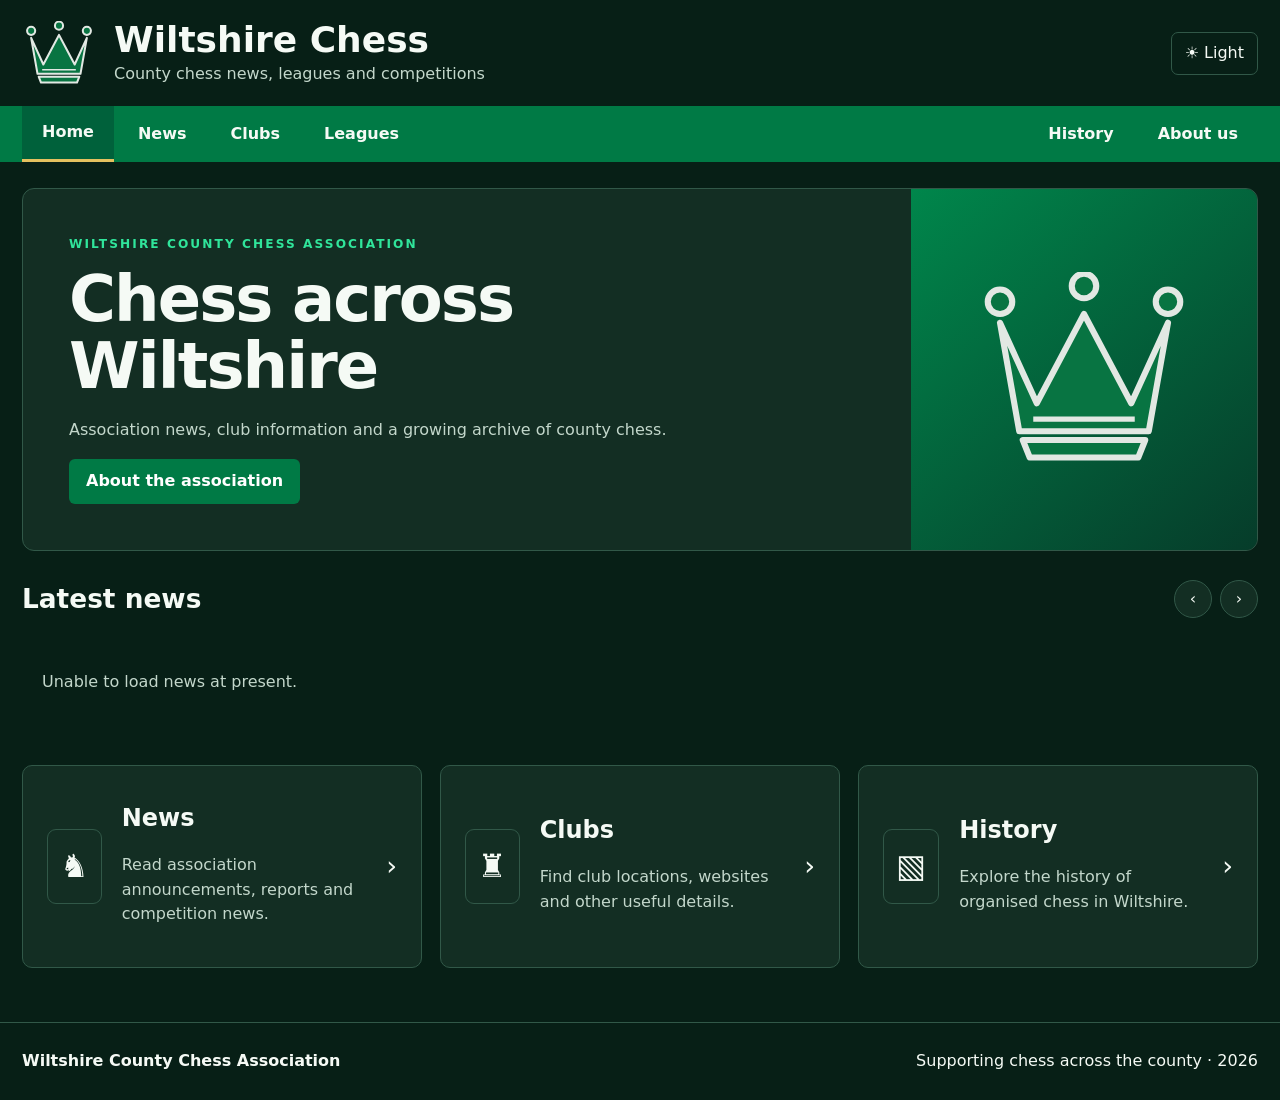
<file: index.html>
<!doctype html><html lang="en"><head><meta charset="utf-8"><meta name="viewport" content="width=device-width, initial-scale=1"><meta name="description" content="Association news, club information and a growing archive of county chess."><title>Home | Wiltshire Chess</title><link rel="icon" href="assets/w-crown.svg" type="image/svg+xml"><link rel="stylesheet" href="assets/site.css?v=mobile-hero-20261029"><script defer src="assets/site.js"></script><script defer src="assets/news-config.js"></script><script defer src="assets/pages-nav.js"></script><script defer src="assets/news.js"></script></head><body><a class="skip" href="#content">Skip to content</a><header class="site-header"><div class="wrap masthead"><a class="mark" href="index.html" aria-label="Wiltshire Chess home"><img src="assets/w-crown.svg" alt="" width="74" height="65"></a><div><div class="site-title">Wiltshire Chess</div><p class="tagline">County chess news, leagues and competitions</p></div><button class="theme-toggle" type="button">☀ Light</button></div></header><div class="nav-bar"><div class="wrap"><button class="mobile-menu" type="button" aria-expanded="false" aria-controls="primary-nav">☰ Menu</button><nav class="nav" id="primary-nav" aria-label="Main navigation"><a href="index.html" aria-current="page">Home</a><a href="news.html">News</a><a href="clubs.html">Clubs</a><a href="leagues.html">Leagues</a><a href="history.html">History</a><a href="about.html">About us</a></nav></div></div><main class="wrap page" id="content"><section class="hero"><div class="hero-copy"><div class="eyebrow">Wiltshire County Chess Association</div><h1>Chess across<br>Wiltshire</h1><p>Association news, club information and a growing archive of county chess.</p><a class="button" href="about.html">About the association</a></div><div class="hero-logo"><img src="assets/w-crown.svg" alt="Wiltshire Chess W crown" width="210" height="196"></div></section><div class="section-heading"><h2>Latest news</h2><div class="news-controls"><button data-scroll="prev" aria-label="Previous news">‹</button><button data-scroll="next" aria-label="Next news">›</button></div></div><div class="news-track" data-news-carousel aria-label="News carousel"><p>Loading news…</p></div><div class="cards"><a class="card feature" href="news.html"><span class="symbol">♞</span><span><h2>News</h2><p>Read association announcements, reports and competition news.</p></span><span class="arrow">›</span></a><a class="card feature" href="clubs.html"><span class="symbol">♜</span><span><h2>Clubs</h2><p>Find club locations, websites and other useful details.</p></span><span class="arrow">›</span></a><a class="card feature" href="history.html"><span class="symbol">▧</span><span><h2>History</h2><p>Explore the history of organised chess in Wiltshire.</p></span><span class="arrow">›</span></a></div></main><footer class="site-footer"><div class="wrap footer-inner"><strong>Wiltshire County Chess Association</strong><span>Supporting chess across the county · <span data-year>2026</span></span></div></footer></body></html>
</file>
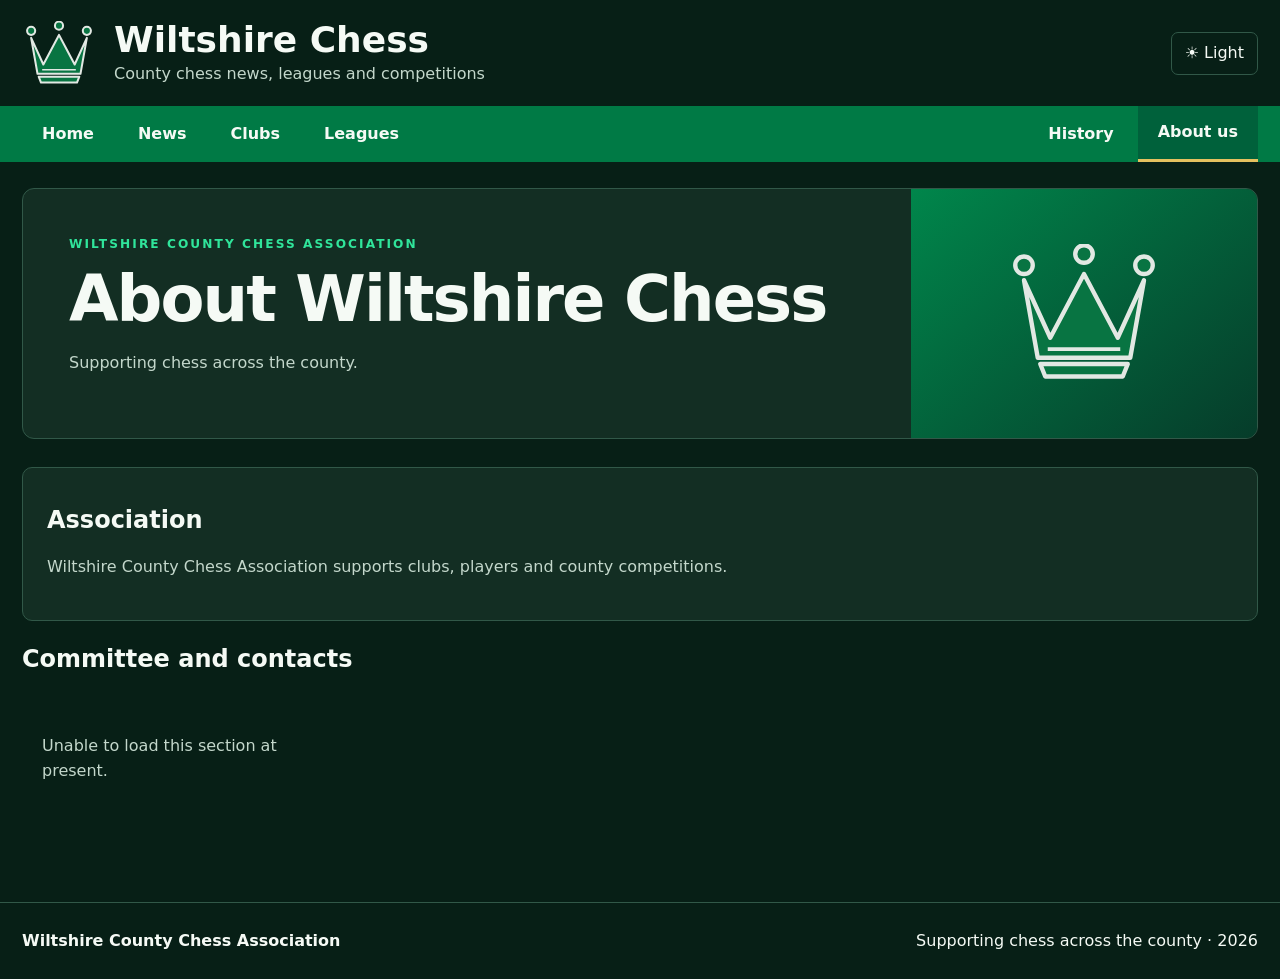
<file: about.html>
<!doctype html><html lang="en"><head><meta charset="utf-8"><meta name="viewport" content="width=device-width, initial-scale=1"><meta name="description" content="Supporting chess across the county."><title>About us | Wiltshire Chess</title><link rel="icon" href="assets/w-crown.svg" type="image/svg+xml"><link rel="stylesheet" href="assets/site.css?v=mobile-hero-20261029"><script defer src="assets/site.js"></script><script defer src="assets/news-config.js"></script><script defer src="assets/pages-nav.js"></script><script defer src="assets/content.js"></script></head><body data-page-id="about"><a class="skip" href="#content">Skip to content</a><header class="site-header"><div class="wrap masthead"><a class="mark" href="index.html" aria-label="Wiltshire Chess home"><img src="assets/w-crown.svg" alt="" width="74" height="65"></a><div><div class="site-title">Wiltshire Chess</div><p class="tagline">County chess news, leagues and competitions</p></div><button class="theme-toggle" type="button">☀ Light</button></div></header><div class="nav-bar"><div class="wrap"><button class="mobile-menu" type="button" aria-expanded="false" aria-controls="primary-nav">☰ Menu</button><nav class="nav" id="primary-nav" aria-label="Main navigation"><a href="index.html">Home</a><a href="news.html">News</a><a href="clubs.html">Clubs</a><a href="leagues.html">Leagues</a><a href="history.html">History</a><a href="about.html" aria-current="page">About us</a></nav></div></div><main class="wrap page" id="content"><section class="hero"><div class="hero-copy"><div class="eyebrow">Wiltshire County Chess Association</div><h1>About Wiltshire Chess</h1><p>Supporting chess across the county.</p></div><div class="hero-logo"><img src="assets/w-crown.svg" alt="" width="150" height="140"></div></section><div class="card"><h2>Association</h2><p>Wiltshire County Chess Association supports clubs, players and county competitions.</p></div><h2>Committee and contacts</h2><div class="content-grid" data-committee><p>Loading committee…</p></div></main><footer class="site-footer"><div class="wrap footer-inner"><strong>Wiltshire County Chess Association</strong><span>Supporting chess across the county · <span data-year>2026</span></span></div></footer></body></html>
</file>
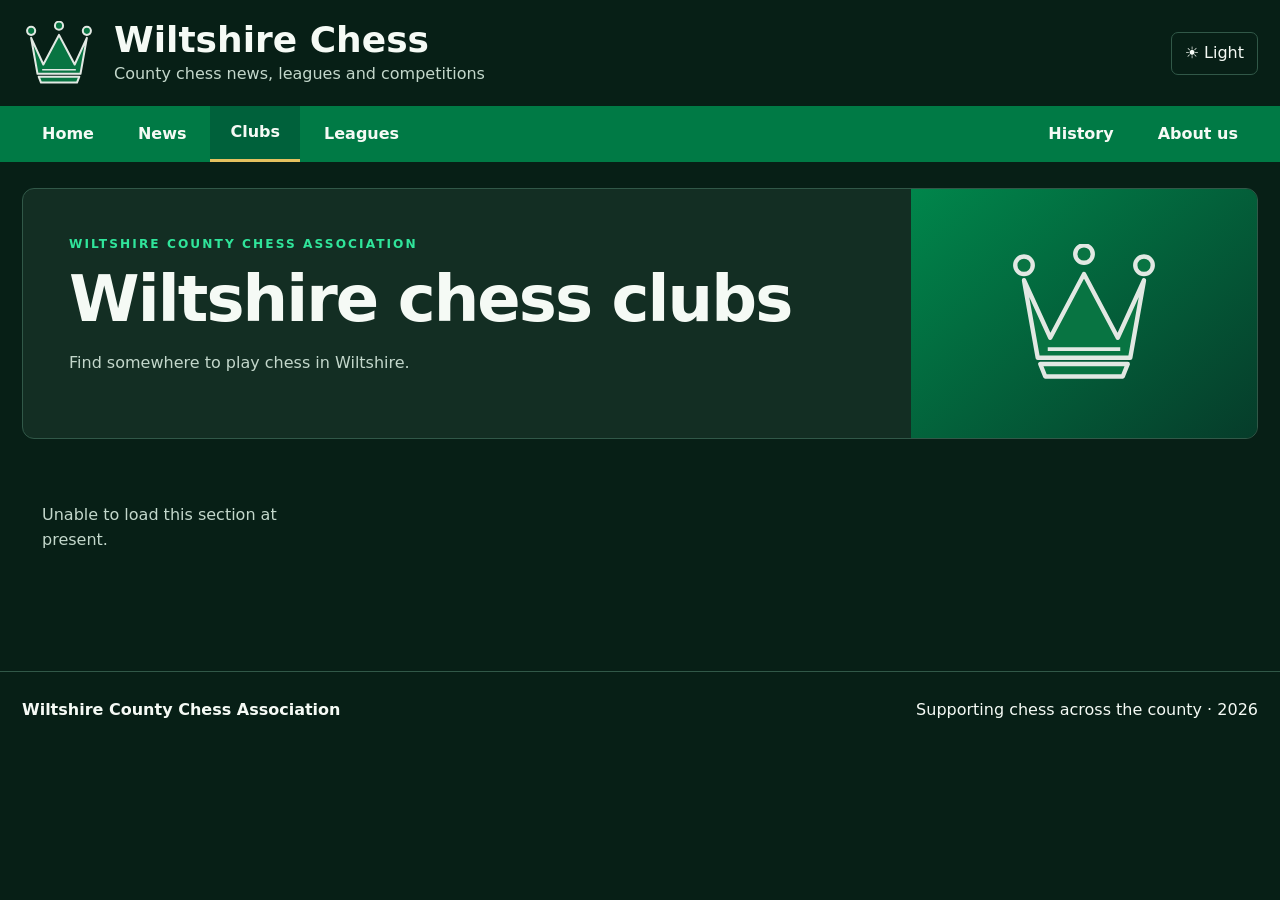
<file: clubs.html>
<!doctype html><html lang="en"><head><meta charset="utf-8"><meta name="viewport" content="width=device-width, initial-scale=1"><meta name="description" content="Find somewhere to play chess in Wiltshire."><title>Clubs | Wiltshire Chess</title><link rel="icon" href="assets/w-crown.svg" type="image/svg+xml"><link rel="stylesheet" href="assets/site.css?v=mobile-hero-20261029"><script defer src="assets/site.js"></script><script defer src="assets/news-config.js"></script><script defer src="assets/pages-nav.js"></script><script defer src="assets/content.js"></script></head><body data-page-id="clubs"><a class="skip" href="#content">Skip to content</a><header class="site-header"><div class="wrap masthead"><a class="mark" href="index.html" aria-label="Wiltshire Chess home"><img src="assets/w-crown.svg" alt="" width="74" height="65"></a><div><div class="site-title">Wiltshire Chess</div><p class="tagline">County chess news, leagues and competitions</p></div><button class="theme-toggle" type="button">☀ Light</button></div></header><div class="nav-bar"><div class="wrap"><button class="mobile-menu" type="button" aria-expanded="false" aria-controls="primary-nav">☰ Menu</button><nav class="nav" id="primary-nav" aria-label="Main navigation"><a href="index.html">Home</a><a href="news.html">News</a><a href="clubs.html" aria-current="page">Clubs</a><a href="leagues.html">Leagues</a><a href="history.html">History</a><a href="about.html">About us</a></nav></div></div><main class="wrap page" id="content"><section class="hero"><div class="hero-copy"><div class="eyebrow">Wiltshire County Chess Association</div><h1>Wiltshire chess clubs</h1><p>Find somewhere to play chess in Wiltshire.</p></div><div class="hero-logo"><img src="assets/w-crown.svg" alt="" width="150" height="140"></div></section><div class="content-grid" data-clubs><p>Loading clubs…</p></div></main><footer class="site-footer"><div class="wrap footer-inner"><strong>Wiltshire County Chess Association</strong><span>Supporting chess across the county · <span data-year>2026</span></span></div></footer></body></html>
</file>
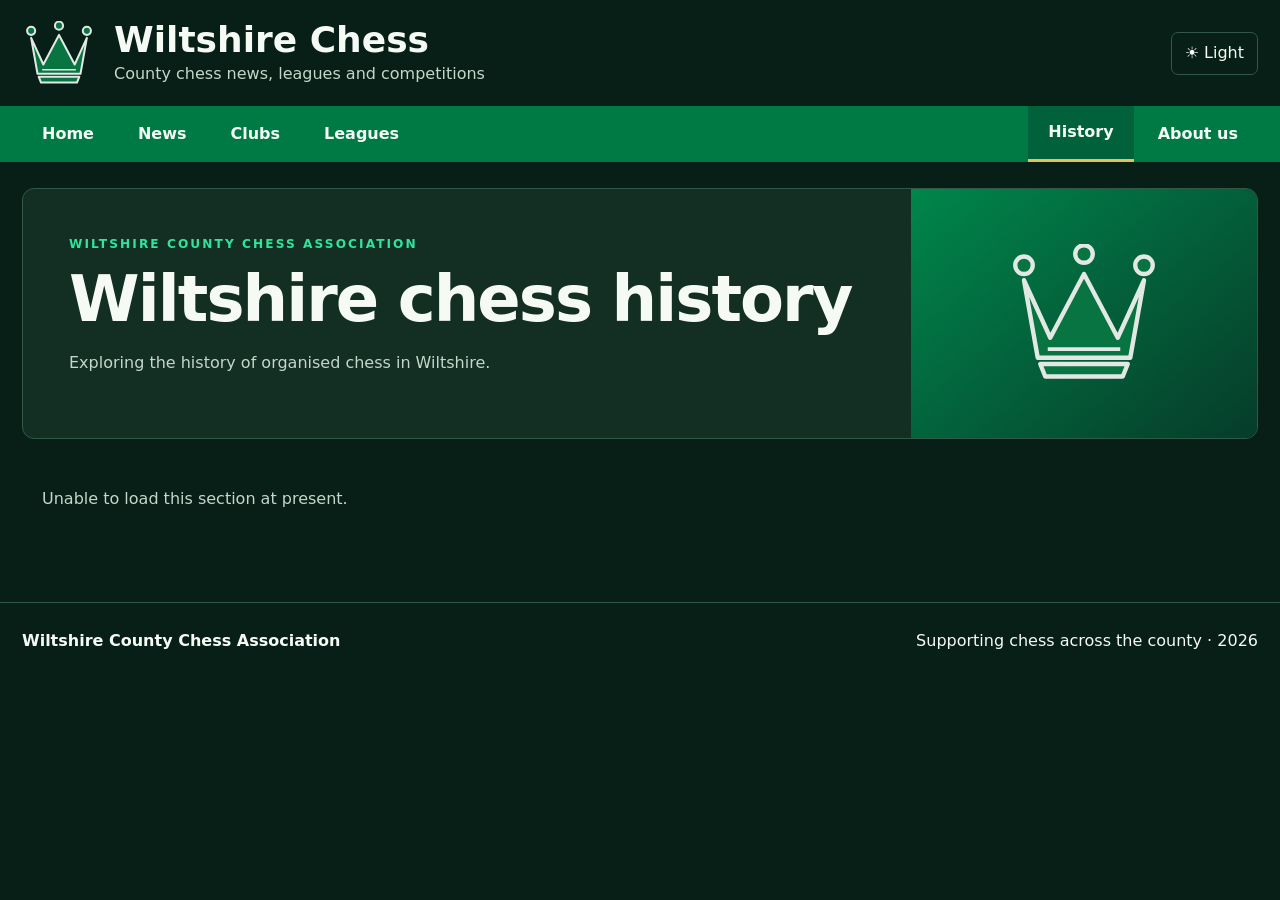
<file: history.html>
<!doctype html><html lang="en"><head><meta charset="utf-8"><meta name="viewport" content="width=device-width, initial-scale=1"><meta name="description" content="Exploring the history of organised chess in Wiltshire."><title>History | Wiltshire Chess</title><link rel="icon" href="assets/w-crown.svg" type="image/svg+xml"><link rel="stylesheet" href="assets/site.css?v=mobile-hero-20261029"><script defer src="assets/site.js"></script><script defer src="assets/news-config.js"></script><script defer src="assets/pages-nav.js"></script><script defer src="assets/content.js"></script></head><body data-page-id="history"><a class="skip" href="#content">Skip to content</a><header class="site-header"><div class="wrap masthead"><a class="mark" href="index.html" aria-label="Wiltshire Chess home"><img src="assets/w-crown.svg" alt="" width="74" height="65"></a><div><div class="site-title">Wiltshire Chess</div><p class="tagline">County chess news, leagues and competitions</p></div><button class="theme-toggle" type="button">☀ Light</button></div></header><div class="nav-bar"><div class="wrap"><button class="mobile-menu" type="button" aria-expanded="false" aria-controls="primary-nav">☰ Menu</button><nav class="nav" id="primary-nav" aria-label="Main navigation"><a href="index.html">Home</a><a href="news.html">News</a><a href="clubs.html">Clubs</a><a href="leagues.html">Leagues</a><a href="history.html" aria-current="page">History</a><a href="about.html">About us</a></nav></div></div><main class="wrap page" id="content"><section class="hero"><div class="hero-copy"><div class="eyebrow">Wiltshire County Chess Association</div><h1>Wiltshire chess history</h1><p>Exploring the history of organised chess in Wiltshire.</p></div><div class="hero-logo"><img src="assets/w-crown.svg" alt="" width="150" height="140"></div></section><div data-page-body><p>Loading page…</p></div></main><footer class="site-footer"><div class="wrap footer-inner"><strong>Wiltshire County Chess Association</strong><span>Supporting chess across the county · <span data-year>2026</span></span></div></footer></body></html>
</file>
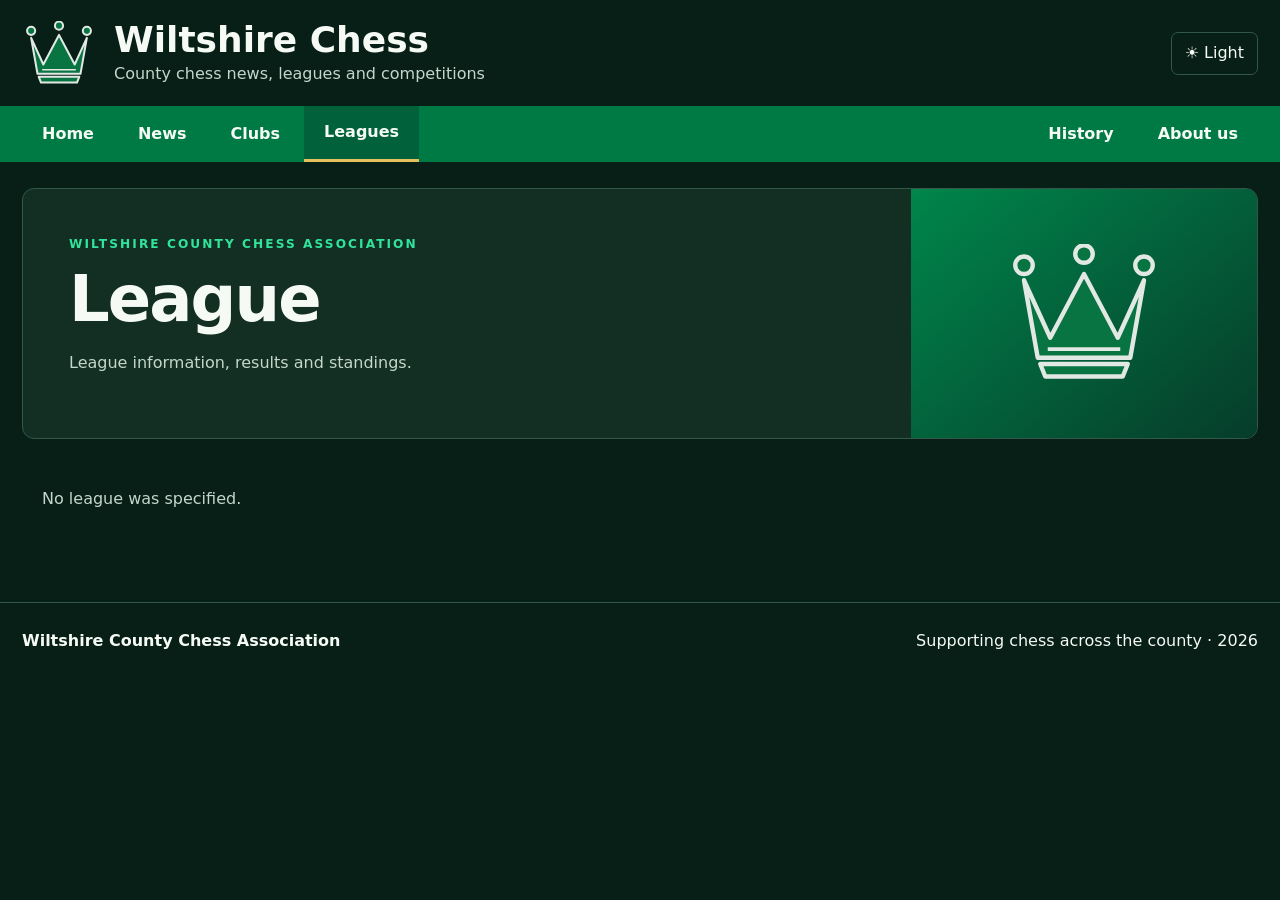
<file: league.html>
<!doctype html>
<html lang="en">
<head>
  <meta charset="utf-8">
  <meta name="viewport" content="width=device-width, initial-scale=1">
  <meta name="description" content="Wiltshire chess league information, tables and results.">
  <title>League | Wiltshire Chess</title>
  <link rel="icon" href="assets/w-crown.svg" type="image/svg+xml">
  <link rel="stylesheet" href="assets/site.css?v=mobile-hero-20261029">
  <link rel="stylesheet" href="assets/leagues.css?v=result-layout-20261110">
  <script defer src="assets/site.js"></script>
  <script defer src="assets/news-config.js"></script>
  <script defer src="assets/pages-nav.js"></script>
  <script defer src="assets/league-detail.js?v=result-layout-20261110"></script>
</head>
<body>
  <a class="skip" href="#content">Skip to content</a>
  <header class="site-header">
    <div class="wrap masthead">
      <a class="mark" href="index.html" aria-label="Wiltshire Chess home"><img src="assets/w-crown.svg" alt="" width="74" height="65"></a>
      <div><div class="site-title">Wiltshire Chess</div><p class="tagline">County chess news, leagues and competitions</p></div>
      <button class="theme-toggle" type="button">☀ Light</button>
    </div>
  </header>
  <div class="nav-bar">
    <div class="wrap">
      <button class="mobile-menu" type="button" aria-expanded="false" aria-controls="primary-nav">☰ Menu</button>
      <nav class="nav" id="primary-nav" aria-label="Main navigation">
        <a href="index.html">Home</a><a href="news.html">News</a><a href="clubs.html">Clubs</a><a href="leagues.html" aria-current="page">Leagues</a><a href="history.html">History</a><a href="about.html">About us</a>
      </nav>
    </div>
  </div>
  <main class="wrap page" id="content">
    <section class="hero">
      <div class="hero-copy">
        <div class="eyebrow">Wiltshire County Chess Association</div>
        <h1 data-league-title>League</h1>
        <p data-league-intro>League information, results and standings.</p>
      </div>
      <div class="hero-logo"><img src="assets/w-crown.svg" alt="" width="150" height="140"></div>
    </section>
    <section data-league aria-label="League details"><p>Loading league…</p></section>
  </main>
  <footer class="site-footer"><div class="wrap footer-inner"><strong>Wiltshire County Chess Association</strong><span>Supporting chess across the county · <span data-year>2026</span></span></div></footer>
</body>
</html>
</file>
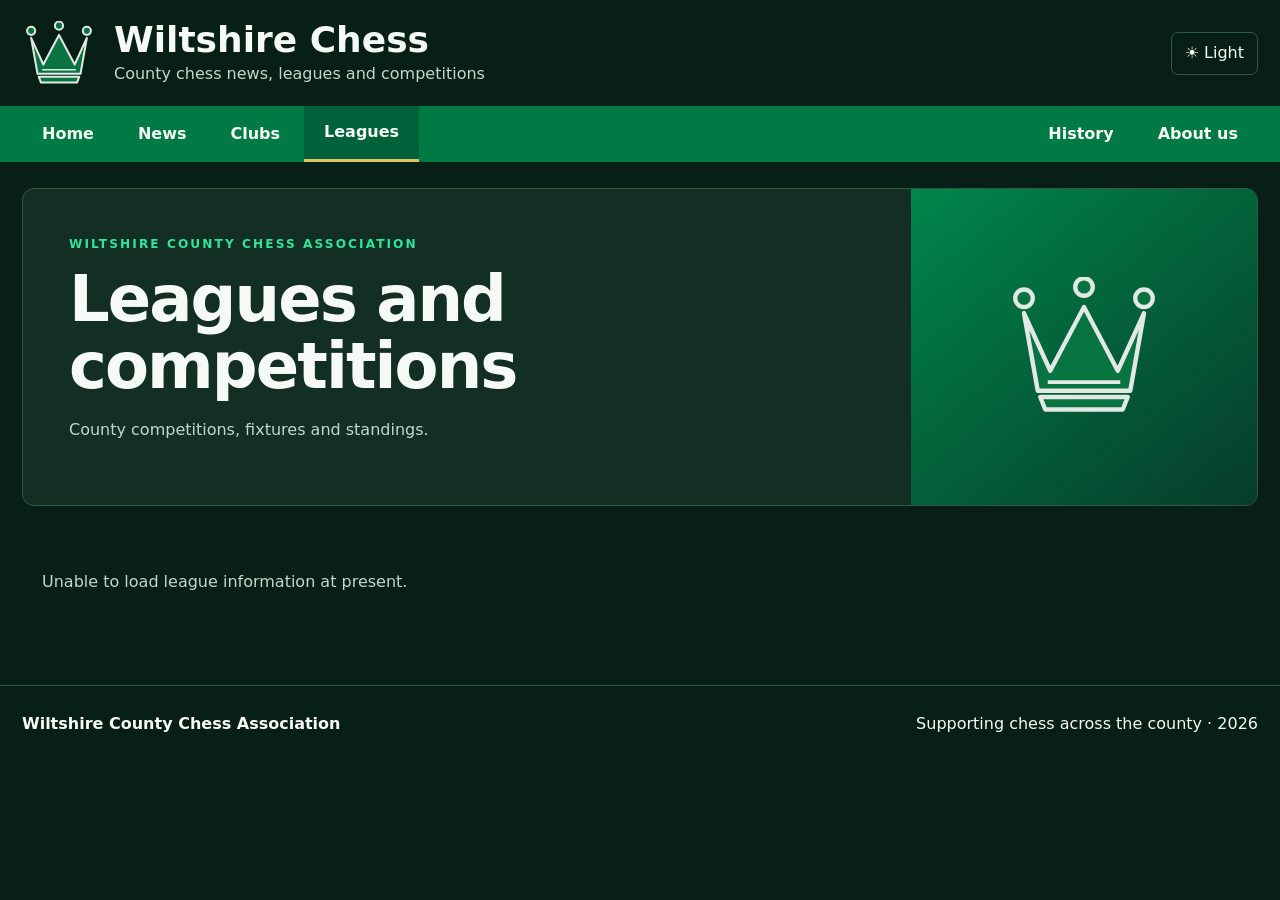
<file: leagues.html>
<!doctype html><html lang="en"><head><meta charset="utf-8"><meta name="viewport" content="width=device-width, initial-scale=1"><meta name="description" content="County competitions, fixtures and standings."><title>Leagues | Wiltshire Chess</title><link rel="icon" href="assets/w-crown.svg" type="image/svg+xml"><link rel="stylesheet" href="assets/site.css?v=mobile-hero-20261029"><link rel="stylesheet" href="assets/leagues.css?v=league-archive-foundation-20261111"><script defer src="assets/site.js"></script><script defer src="assets/news-config.js"></script><script defer src="assets/pages-nav.js"></script><script defer src="assets/leagues.js?v=league-archive-foundation-20261111"></script></head><body data-page-id="leagues"><a class="skip" href="#content">Skip to content</a><header class="site-header"><div class="wrap masthead"><a class="mark" href="index.html" aria-label="Wiltshire Chess home"><img src="assets/w-crown.svg" alt="" width="74" height="65"></a><div><div class="site-title">Wiltshire Chess</div><p class="tagline">County chess news, leagues and competitions</p></div><button class="theme-toggle" type="button">☀ Light</button></div></header><div class="nav-bar"><div class="wrap"><button class="mobile-menu" type="button" aria-expanded="false" aria-controls="primary-nav">☰ Menu</button><nav class="nav" id="primary-nav" aria-label="Main navigation"><a href="index.html">Home</a><a href="news.html">News</a><a href="clubs.html">Clubs</a><a href="leagues.html" aria-current="page">Leagues</a><a href="history.html">History</a><a href="about.html">About us</a></nav></div></div><main class="wrap page" id="content"><section class="hero"><div class="hero-copy"><div class="eyebrow">Wiltshire County Chess Association</div><h1>Leagues and competitions</h1><p>County competitions, fixtures and standings.</p></div><div class="hero-logo"><img src="assets/w-crown.svg" alt="" width="150" height="140"></div></section><section class="league-groups" data-leagues aria-label="Leagues and competitions"><p>Loading league information…</p></section></main><footer class="site-footer"><div class="wrap footer-inner"><strong>Wiltshire County Chess Association</strong><span>Supporting chess across the county · <span data-year>2026</span></span></div></footer></body></html>
</file>
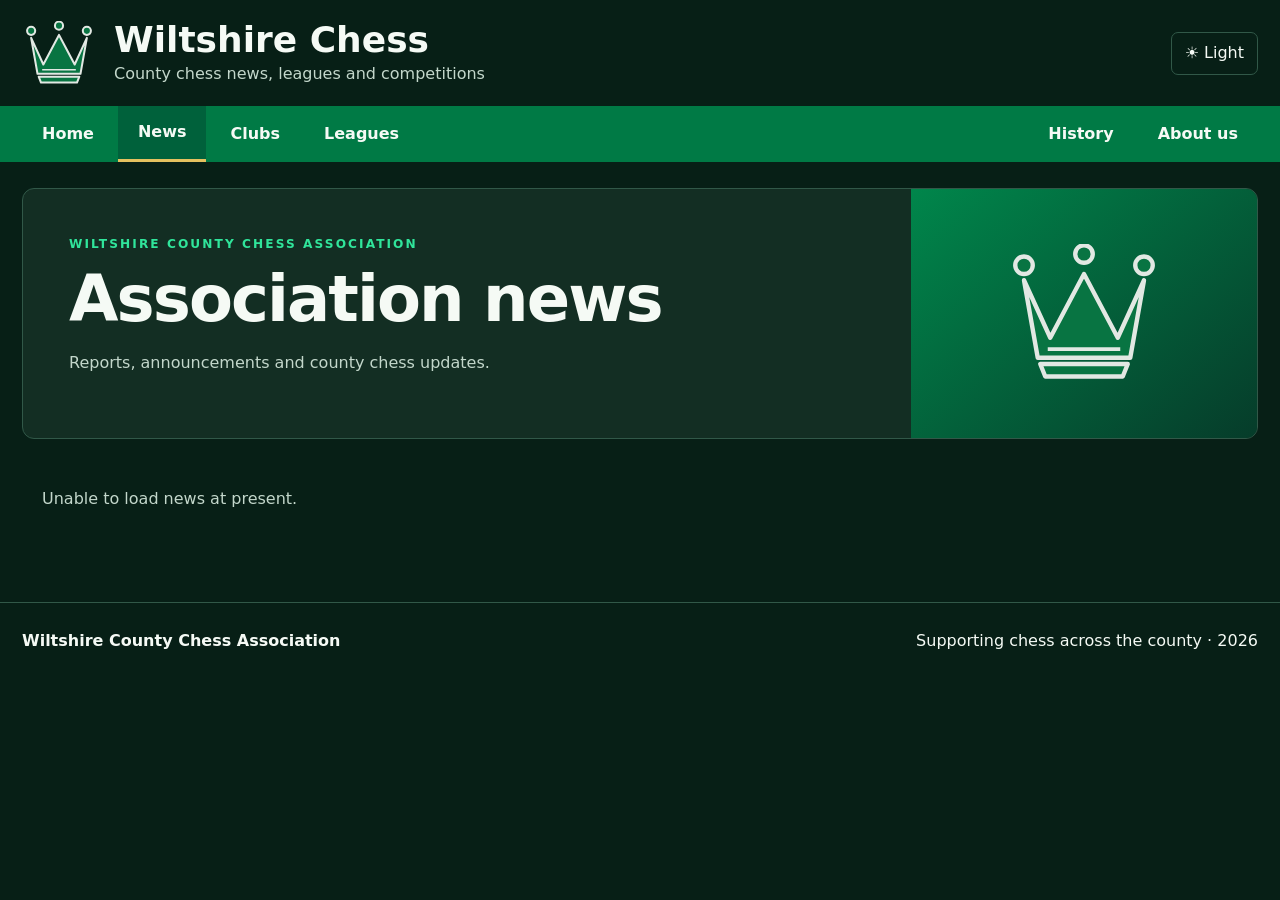
<file: news.html>
<!doctype html><html lang="en"><head><meta charset="utf-8"><meta name="viewport" content="width=device-width, initial-scale=1"><meta name="description" content="Reports, announcements and county chess updates."><title>News | Wiltshire Chess</title><link rel="icon" href="assets/w-crown.svg" type="image/svg+xml"><link rel="stylesheet" href="assets/site.css?v=mobile-hero-20261029"><script defer src="assets/site.js"></script><script defer src="assets/news-config.js"></script><script defer src="assets/pages-nav.js"></script><script defer src="assets/news.js"></script></head><body><a class="skip" href="#content">Skip to content</a><header class="site-header"><div class="wrap masthead"><a class="mark" href="index.html" aria-label="Wiltshire Chess home"><img src="assets/w-crown.svg" alt="" width="74" height="65"></a><div><div class="site-title">Wiltshire Chess</div><p class="tagline">County chess news, leagues and competitions</p></div><button class="theme-toggle" type="button">☀ Light</button></div></header><div class="nav-bar"><div class="wrap"><button class="mobile-menu" type="button" aria-expanded="false" aria-controls="primary-nav">☰ Menu</button><nav class="nav" id="primary-nav" aria-label="Main navigation"><a href="index.html">Home</a><a href="news.html" aria-current="page">News</a><a href="clubs.html">Clubs</a><a href="leagues.html">Leagues</a><a href="history.html">History</a><a href="about.html">About us</a></nav></div></div><main class="wrap page" id="content"><section class="hero"><div class="hero-copy"><div class="eyebrow">Wiltshire County Chess Association</div><h1>Association news</h1><p>Reports, announcements and county chess updates.</p></div><div class="hero-logo"><img src="assets/w-crown.svg" alt="" width="150" height="140"></div></section><section data-news-list aria-label="Published news articles"><p>Loading news…</p></section></main><footer class="site-footer"><div class="wrap footer-inner"><strong>Wiltshire County Chess Association</strong><span>Supporting chess across the county · <span data-year>2026</span></span></div></footer></body></html>
</file>
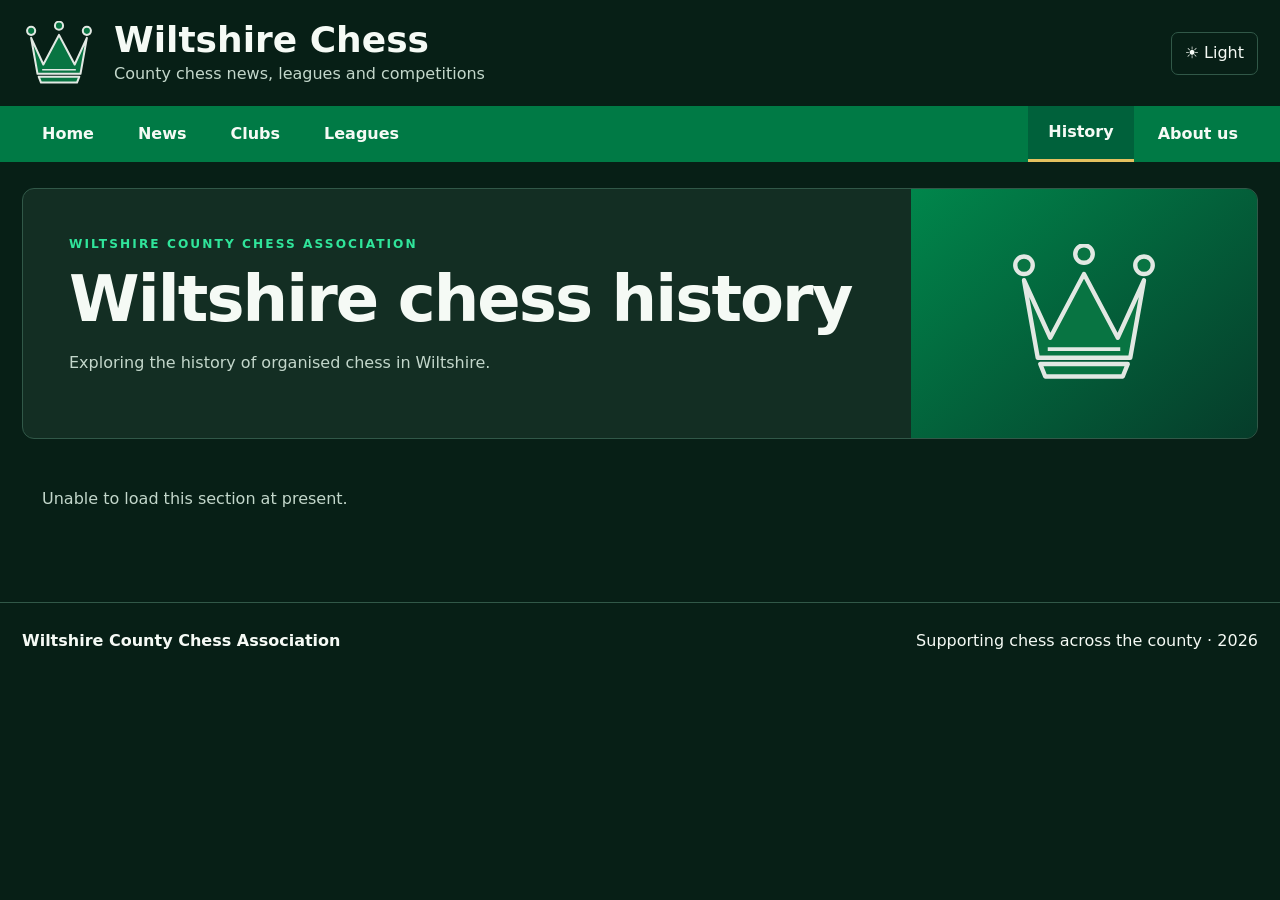
<file: page.html>
<!doctype html><html lang="en"><head><meta charset="utf-8"><meta name="viewport" content="width=device-width, initial-scale=1"><meta name="description" content="Exploring the history of organised chess in Wiltshire."><title>Information | Wiltshire Chess</title><link rel="icon" href="assets/w-crown.svg" type="image/svg+xml"><link rel="stylesheet" href="assets/site.css?v=mobile-hero-20261029"><script defer src="assets/site.js"></script><script defer src="assets/news-config.js"></script><script defer src="assets/pages-nav.js"></script><script defer src="assets/content.js"></script></head><body data-page-id="dynamic"><a class="skip" href="#content">Skip to content</a><header class="site-header"><div class="wrap masthead"><a class="mark" href="index.html" aria-label="Wiltshire Chess home"><img src="assets/w-crown.svg" alt="" width="74" height="65"></a><div><div class="site-title">Wiltshire Chess</div><p class="tagline">County chess news, leagues and competitions</p></div><button class="theme-toggle" type="button">☀ Light</button></div></header><div class="nav-bar"><div class="wrap"><button class="mobile-menu" type="button" aria-expanded="false" aria-controls="primary-nav">☰ Menu</button><nav class="nav" id="primary-nav" aria-label="Main navigation"><a href="index.html">Home</a><a href="news.html">News</a><a href="clubs.html">Clubs</a><a href="leagues.html">Leagues</a><a href="history.html" aria-current="page">History</a><a href="about.html">About us</a></nav></div></div><main class="wrap page" id="content"><section class="hero"><div class="hero-copy"><div class="eyebrow">Wiltshire County Chess Association</div><h1>Wiltshire chess history</h1><p>Exploring the history of organised chess in Wiltshire.</p></div><div class="hero-logo"><img src="assets/w-crown.svg" alt="" width="150" height="140"></div></section><div data-page-body><p>Loading page…</p></div></main><footer class="site-footer"><div class="wrap footer-inner"><strong>Wiltshire County Chess Association</strong><span>Supporting chess across the county · <span data-year>2026</span></span></div></footer></body></html>
</file>
<file: assets/site.css>
:root{color-scheme:dark;--bg:#071f16;--surface:#132e23;--surface2:#183c2c;--text:#f5faf5;--muted:#c3d7cb;--green:#007a45;--border:#315848;--gold:#e4c15f;--accent:#30e59b}html[data-theme=light]{color-scheme:light;--bg:#f3f7f1;--surface:#fff;--surface2:#e6f2e9;--text:#142f23;--muted:#436052;--green:#087442;--border:#c7dace;--gold:#b78c20;--accent:#087442}*{box-sizing:border-box}html{scroll-behavior:smooth}body{margin:0;background:var(--bg);color:var(--text);font:16px/1.55 system-ui,-apple-system,Segoe UI,sans-serif}a{color:inherit}button{font:inherit;cursor:pointer}.wrap{width:min(1376px,calc(100% - 44px));margin:auto}.site-header{background:var(--bg)}.masthead{display:flex;align-items:center;gap:18px;padding:20px 0}.mark{display:flex;color:var(--gold);text-decoration:none}.mark svg{width:74px;height:65px}.site-title{font-size:clamp(1.5rem,3vw,2.25rem);font-weight:800;line-height:1.1}.tagline{margin:2px 0 0;color:var(--muted)}.theme-toggle{margin-left:auto;border:1px solid var(--border);border-radius:7px;padding:8px 13px;background:transparent;color:var(--text)}.nav-bar{background:var(--green)}.nav{display:flex;gap:4px;align-items:center}.nav a{padding:14px 20px;text-decoration:none;font-weight:650}.nav a:hover,.nav a[aria-current=page]{background:#003e2c66;border-bottom:3px solid var(--gold)}.nav > a:nth-last-child(2){margin-left:auto}.mobile-menu{display:none}.page{padding:26px 0 54px}.eyebrow{color:var(--accent);text-transform:uppercase;font-size:.76rem;letter-spacing:.17em;font-weight:800}.hero{display:grid;grid-template-columns:1fr 28%;background:var(--surface);border:1px solid var(--border);border-radius:12px;overflow:hidden;margin-bottom:28px}.hero-copy{padding:clamp(24px,4vw,46px)}.hero h1{font-size:clamp(2.4rem,5vw,4.5rem);line-height:1.05;letter-spacing:-.03em;margin:12px 0 18px}.hero p{color:var(--muted)}.hero-logo{display:grid;place-items:center;background:linear-gradient(140deg,#00864b,#063c2a)}.hero-logo svg{width:52%;max-width:210px;color:#f4e1a0}.button{display:inline-block;padding:10px 17px;background:var(--green);border-radius:6px;color:white;text-decoration:none;font-weight:700}.section-heading{display:flex;align-items:center;justify-content:space-between;margin:24px 0 14px}.section-heading h2{margin:0;font-size:1.65rem}.news-controls{display:flex;gap:8px}.news-controls button{border:1px solid var(--border);background:var(--surface);color:var(--text);width:38px;height:38px;border-radius:50%}.news-track{display:flex;overflow-x:auto;gap:16px;scroll-snap-type:x mandatory;padding-bottom:12px}.news-card{flex:0 0 clamp(240px,28%,330px);scroll-snap-align:start;min-height:230px;background:var(--surface);border:1px solid var(--border);border-radius:9px;padding:20px;display:flex;flex-direction:column}.news-card time{color:var(--muted);font-size:.82rem}.news-card h3{margin:12px 0 8px}.news-card p{color:var(--muted);margin:0 0 18px}.news-card a{margin-top:auto;color:var(--accent);text-decoration:none;font-weight:700}.cards{display:grid;grid-template-columns:repeat(3,minmax(0,1fr));gap:18px;margin-top:22px}.card{background:var(--surface);border:1px solid var(--border);border-radius:10px;padding:24px}.card h2,.card h3{margin:10px 0}.card p{color:var(--muted)}.feature{display:flex;align-items:center;gap:20px;text-decoration:none}.feature .symbol{font-size:2rem;border:1px solid var(--border);padding:12px;border-radius:9px}.feature .arrow{margin-left:auto;font-size:1.7rem}.placeholder{border:1px dashed var(--border);padding:24px;border-radius:8px;background:var(--surface2);color:var(--muted)}.placeholder strong{display:block;color:var(--text)}.site-footer{border-top:1px solid var(--border);padding:26px 0}.footer-inner{display:flex;justify-content:space-between;gap:15px;align-items:center}.skip{position:absolute;left:-9999px}.skip:focus{left:10px;top:10px;background:white;color:black;padding:10px;z-index:9}@media(max-width:750px){.wrap{width:min(100% - 28px,1376px)}.masthead{gap:9px}.mark svg{width:50px;height:48px}.tagline{font-size:.78rem}.mobile-menu{display:block;margin:8px 0;background:transparent;border:1px solid #ffffff77;border-radius:5px;padding:7px 12px;color:white}.nav{display:none;flex-direction:column;align-items:stretch;padding-bottom:10px}.nav.open{display:flex}.nav > a:nth-last-child(2){margin-left:0}.hero{grid-template-columns:1fr}.hero-logo{min-height:165px}.hero-logo svg{width:110px}.cards{grid-template-columns:1fr}.news-card{flex-basis:82%}.footer-inner{flex-direction:column;align-items:flex-start}}.news-thumb{width:100%;height:145px;object-fit:cover;border-radius:6px;margin-bottom:12px}.news-list{display:grid;grid-template-columns:repeat(auto-fill,minmax(260px,1fr));gap:16px;margin-top:18px}.news-list .news-card{min-height:240px}.news-filter{background:var(--surface);color:var(--text);border:1px solid var(--border);border-radius:6px;padding:9px}.article-detail{max-width:880px;margin:auto;background:var(--surface);border:1px solid var(--border);padding:clamp(20px,4vw,48px);border-radius:12px}.article-detail h1{font-size:clamp(2rem,4vw,3rem);line-height:1.15}.article-detail p{white-space:pre-wrap}.article-meta{color:var(--muted)}.article-image{margin:25px 0}.article-image img{max-width:100%;height:auto;border-radius:8px}.back-link{color:var(--accent)}.news-error{padding:20px;color:var(--muted)}
.news-piece-placeholder{width:100%;height:145px;display:grid;place-items:center;border-radius:6px;margin-bottom:12px;background:linear-gradient(135deg,var(--surface2),var(--bg));border:1px solid var(--border);color:var(--gold);font-family:Georgia,'Times New Roman',serif;font-size:5.25rem;line-height:1}

.news-icon-placeholder{display:block;width:100%;height:145px;object-fit:cover;border-radius:6px;margin-bottom:12px}

.content-grid{display:grid;grid-template-columns:repeat(auto-fill,minmax(260px,1fr));gap:18px;margin:18px 0 28px}
.content-card{min-width:0}.content-card h2{font-size:1.2rem;margin:0 0 10px}.content-card p{white-space:pre-wrap;overflow-wrap:anywhere}.content-card a{color:var(--accent);overflow-wrap:anywhere}
.news-all-card{display:flex;flex-direction:column;justify-content:center;align-items:center;text-align:center;text-decoration:none;color:var(--text);background:var(--surface2);border:1px solid var(--border);border-radius:10px;padding:24px;min-height:240px}
.news-more{margin:18px 0;padding:10px 18px;border:1px solid var(--border);border-radius:7px;background:var(--surface2);color:var(--text)}.news-more[hidden]{display:none}
.nav-more{position:relative;color:white;font-weight:650;margin-left:5px}.nav-more summary{cursor:pointer;padding:14px 20px;list-style:none}.nav-more summary::after{content:' ▾'}.nav-more-links{position:absolute;right:0;top:100%;z-index:20;min-width:190px;background:var(--surface);border:1px solid var(--border);box-shadow:0 8px 24px #0005;border-radius:5px;display:flex;flex-direction:column}.nav-more-links a{color:var(--text);padding:9px 16px}.nav-more:not([open]) .nav-more-links{display:none}
@media(max-width:750px){.nav-more{width:100%;margin-left:0}.nav-more-links{position:static;box-shadow:none}.nav-more summary{padding:12px 20px}}

/* Keep every dynamic More-menu item aligned; avoid the generic nav nth-last-child rule. */
.nav .nav-more-links a{display:block;margin-left:0;text-align:left;border-bottom:0}
.nav .nav-more-links a:nth-last-child(2){margin-left:0}
.nav .nav-more-links a:hover,.nav .nav-more-links a[aria-current=page]{border-bottom:0;background:var(--surface2)}

/* Dropdown links must never inherit top-level nav auto margins. */
.nav .nav-more .nav-more-links > a{margin-left:0;align-self:stretch;text-align:left}


/* On small screens, keep the crown as a compact hero accent rather than a second panel. */
@media (max-width:750px){
  .hero{position:relative;display:block}
  .hero-copy{padding:24px 86px 24px 24px}
  .hero-logo{
    position:absolute;
    top:18px;
    right:16px;
    width:54px;
    min-height:0;
    height:auto;
    background:transparent;
    display:block;
  }
  .hero-logo img{display:block;width:54px;height:auto}
  .hero-logo svg{width:54px;max-width:none}
}
</file>
<file: assets/leagues.css>
.league-directory{display:grid;grid-template-columns:repeat(auto-fit,minmax(min(100%,20rem),1fr));gap:18px;max-width:90rem}.league-card{padding:24px}.league-card h2{margin:0 0 4px}.league-type{font-size:.86rem;text-transform:uppercase;letter-spacing:.08em;color:var(--accent);font-weight:700}.league-open{margin-top:10px;padding:9px 14px;border:1px solid var(--border);border-radius:6px;background:var(--surface2);color:var(--text);font-weight:700}.league-detail{margin-top:22px;border-top:1px solid var(--border);padding-top:18px}.league-muted,.league-description{color:var(--muted)}.league-documents a{color:var(--accent);font-weight:700}.league-subheading{font-size:1.25rem;margin:22px 0 10px}.league-table-wrap{overflow-x:auto;border:1px solid var(--border);border-radius:8px}.league-table,.board-table{border-collapse:collapse;width:100%;min-width:590px;background:var(--surface)}.league-table th,.league-table td,.board-table th,.board-table td{text-align:left;padding:9px 12px;border-bottom:1px solid var(--border)}.league-table th,.board-table th{background:var(--surface2);font-size:.82rem}.league-table td:first-child{font-weight:700}.league-matches{display:grid;gap:9px}.league-match{border:1px solid var(--border);border-radius:8px;background:var(--surface);overflow:hidden}.league-match summary{cursor:pointer;padding:13px;display:flex;align-items:center;gap:14px}.league-match summary time{color:var(--muted);font-size:.9rem;min-width:115px}.league-match summary strong{flex:1}.league-result{color:var(--accent);font-weight:700}.board-table{margin:0;min-width:600px}.spare-board{background:var(--surface2)}.spare-label{color:var(--muted);font-size:.85rem}@media(max-width:750px){.league-match summary{align-items:flex-start;flex-direction:column;gap:2px}.league-match summary time{min-width:0}}
.league-info{margin:0 0 22px;padding:18px 20px;border:1px solid var(--border);border-left:4px solid var(--gold);border-radius:8px;background:var(--surface2)}.league-info h2{font-size:1.15rem;margin:0 0 8px}.league-info p{margin:0;color:var(--muted);white-space:pre-wrap}.league-document-links{display:flex;flex-wrap:wrap;gap:10px;margin-top:15px}.league-document-link{padding:7px 11px;border:1px solid var(--border);border-radius:6px;background:var(--surface);color:var(--accent);font-weight:700;text-decoration:none}.league-document-link:hover{text-decoration:underline}
.league-card-link{display:block;text-decoration:none;transition:transform .14s ease,border-color .14s ease}.league-card-link:hover{transform:translateY(-2px);border-color:var(--gold)}.league-card-action{display:block;margin-top:16px;color:var(--accent);font-weight:700}
.table-note{margin-left:4px;padding:0;border:0;background:transparent;color:var(--accent);font:inherit;font-weight:800;line-height:1;cursor:pointer;text-decoration:underline;text-underline-offset:2px}.table-note:focus-visible{outline:2px solid var(--gold);outline-offset:2px;border-radius:2px}

.team-filter-button{padding:0;border:0;background:transparent;color:var(--accent);font:inherit;font-weight:700;cursor:pointer;text-align:left;text-decoration:underline;text-decoration-color:transparent;text-underline-offset:3px}.team-filter-button:hover,.team-filter-button:focus-visible{text-decoration-color:currentColor}.team-filter-button:focus-visible,.clear-team-filter:focus-visible{outline:2px solid var(--gold);outline-offset:3px;border-radius:2px}.league-results-notice{min-height:1.5em;margin:-3px 0 10px;color:var(--muted);font-size:.94rem}.clear-team-filter{margin-left:4px;padding:3px 8px;border:1px solid var(--border);border-radius:5px;background:var(--surface2);color:var(--accent);font:inherit;font-weight:700;cursor:pointer}.clear-team-filter:hover{border-color:var(--accent)}

.piece-colour{display:inline-block;width:.76em;height:.76em;margin-right:.48em;vertical-align:-.04em;border-radius:1px;box-sizing:border-box}.piece-white{background:#fff;border:1px solid #111;box-shadow:0 0 0 1px rgba(255,255,255,.55)}.piece-black{background:#111;border:1px solid #fff;box-shadow:0 0 0 1px rgba(0,0,0,.45)}


.league-section-commentary {
  margin: .2rem 0 1rem;
  color: var(--muted, #c6d6cd);
  font-size: .95rem;
  line-height: 1.55;
}

.league-section-commentary-footer {
  margin-top: 1rem;
  padding-top: .8rem;
  border-top: 1px solid rgba(255, 255, 255, .16);
}

.static-results {
  display: grid;
  gap: .65rem;
}

.static-result-card {
  display: grid;
  grid-template-columns: minmax(7.5rem, auto) minmax(0, 1fr) auto;
  gap: .8rem;
  align-items: baseline;
  padding: .75rem .9rem;
  border: 1px solid rgba(255, 255, 255, .16);
  border-radius: .55rem;
  background: rgba(255, 255, 255, .035);
}

.static-result-card time {
  color: var(--muted, #c6d6cd);
  font-size: .9rem;
}

@media (max-width: 620px) {
  .static-result-card {
    grid-template-columns: 1fr;
    gap: .3rem;
  }
}


/* Match results: teams meet at a fixed, centred score instead of forming one cramped string. */
.league-match summary{
  display:grid;
  grid-template-columns:minmax(7.5rem,12rem) minmax(0,1fr) minmax(10rem,14rem);
  gap:14px;
  align-items:center;
}
.league-fixture{
  min-width:0;
  display:grid;
  grid-template-columns:minmax(0,1fr) minmax(4.75ch,auto) minmax(0,1fr);
  gap:.75rem;
  align-items:center;
}
.league-home-team{text-align:right;overflow-wrap:anywhere}
.league-away-team{text-align:left;overflow-wrap:anywhere}
.league-score{
  min-width:4.75ch;
  text-align:center;
  white-space:nowrap;
  color:var(--gold);
  font-variant-numeric:tabular-nums;
}
.league-match .league-result{text-align:right}
@media(max-width:750px){
  .league-match summary{
    grid-template-columns:minmax(0,1fr) auto;
    gap:.35rem .8rem;
    align-items:start;
  }
  .league-match summary time{grid-column:1;grid-row:1;min-width:0}
  .league-match .league-result{grid-column:2;grid-row:1}
  .league-fixture{grid-column:1 / -1;grid-row:2;gap:.55rem}
}


/* Grouped directory keeps the existing responsive card grid at every width. */
.league-groups{display:grid;gap:2rem;max-width:90rem}
.league-group{min-width:0}
.league-group-title{margin:0 0:.8rem;font-size:1.35rem}
.league-card h3{margin:0 0:4px;font-size:1.22rem}
.league-season{margin:.15rem 0 .55rem;color:var(--accent);font-size:.92rem;font-weight:700}
</file>
